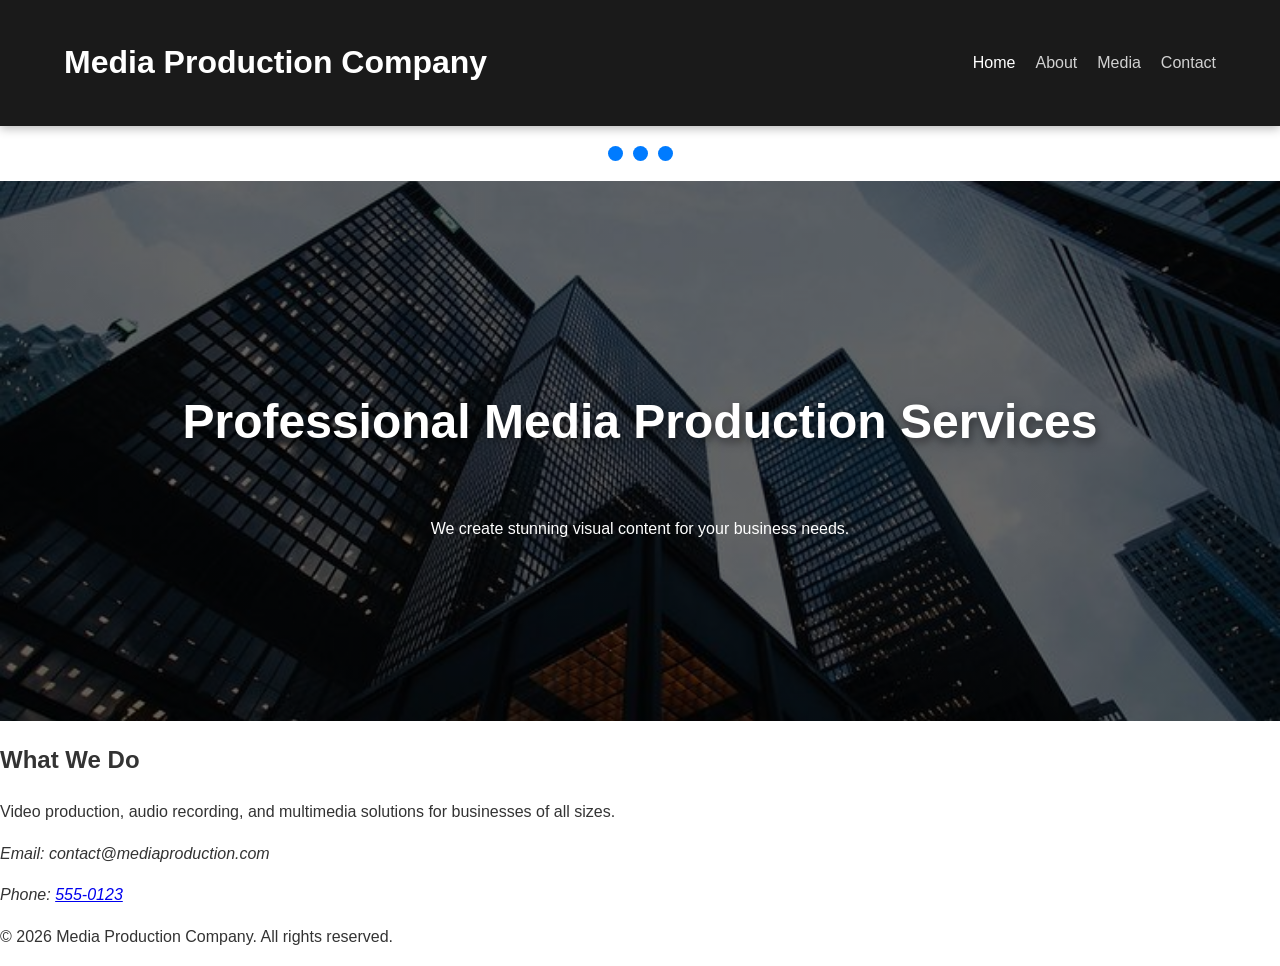
<file: index.html>
<!DOCTYPE html>
<html lang="en">
<head>
    <meta charset="UTF-8">
    <meta name="viewport" content="width=device-width, initial-scale=1.0">
    <meta name="description" content="Professional Media Production Services specializing in video production, audio recording, and multimedia solutions.">
    
    <title>Media Production</title>
    <link rel="stylesheet" href="css/styles.css">
</head>
<body>
    <header class="top">
        <h1>Media Production Company</h1>
        <nav class="nav">
            <ul>
                <li><a href="index.html" class="active">Home</a></li>
                <li><a href="about.html">About</a></li>
                <li><a href="media.html">Media</a></li>
                <li><a href="contact.html">Contact</a></li>
            </ul>
        </nav>
    </header>

    <main>
        <div class="loader-container">
            <div class="pulse-loader"></div>
            <div class="pulse-loader"></div>
            <div class="pulse-loader"></div>
        </div>
    
        <section class="hero">
            <h2>Professional Media Production Services</h2>
            <p>We create stunning visual content for your business needs.</p>
        </section>
        
        <article class="content">
            <h2>What We Do</h2>
            <p>Video production, audio recording, and multimedia solutions for businesses of all sizes.</p>
        </article>
    </main>
    
    <footer class="bottom">
        <address>
            <p>Email: contact@mediaproduction.com</p>
            <p>Phone: <a href="tel:5550123">555-0123</a></p>
        </address>
        <p>&copy; 2026 Media Production Company. All rights reserved.</p>
    </footer>
</body>
</html>
</file>
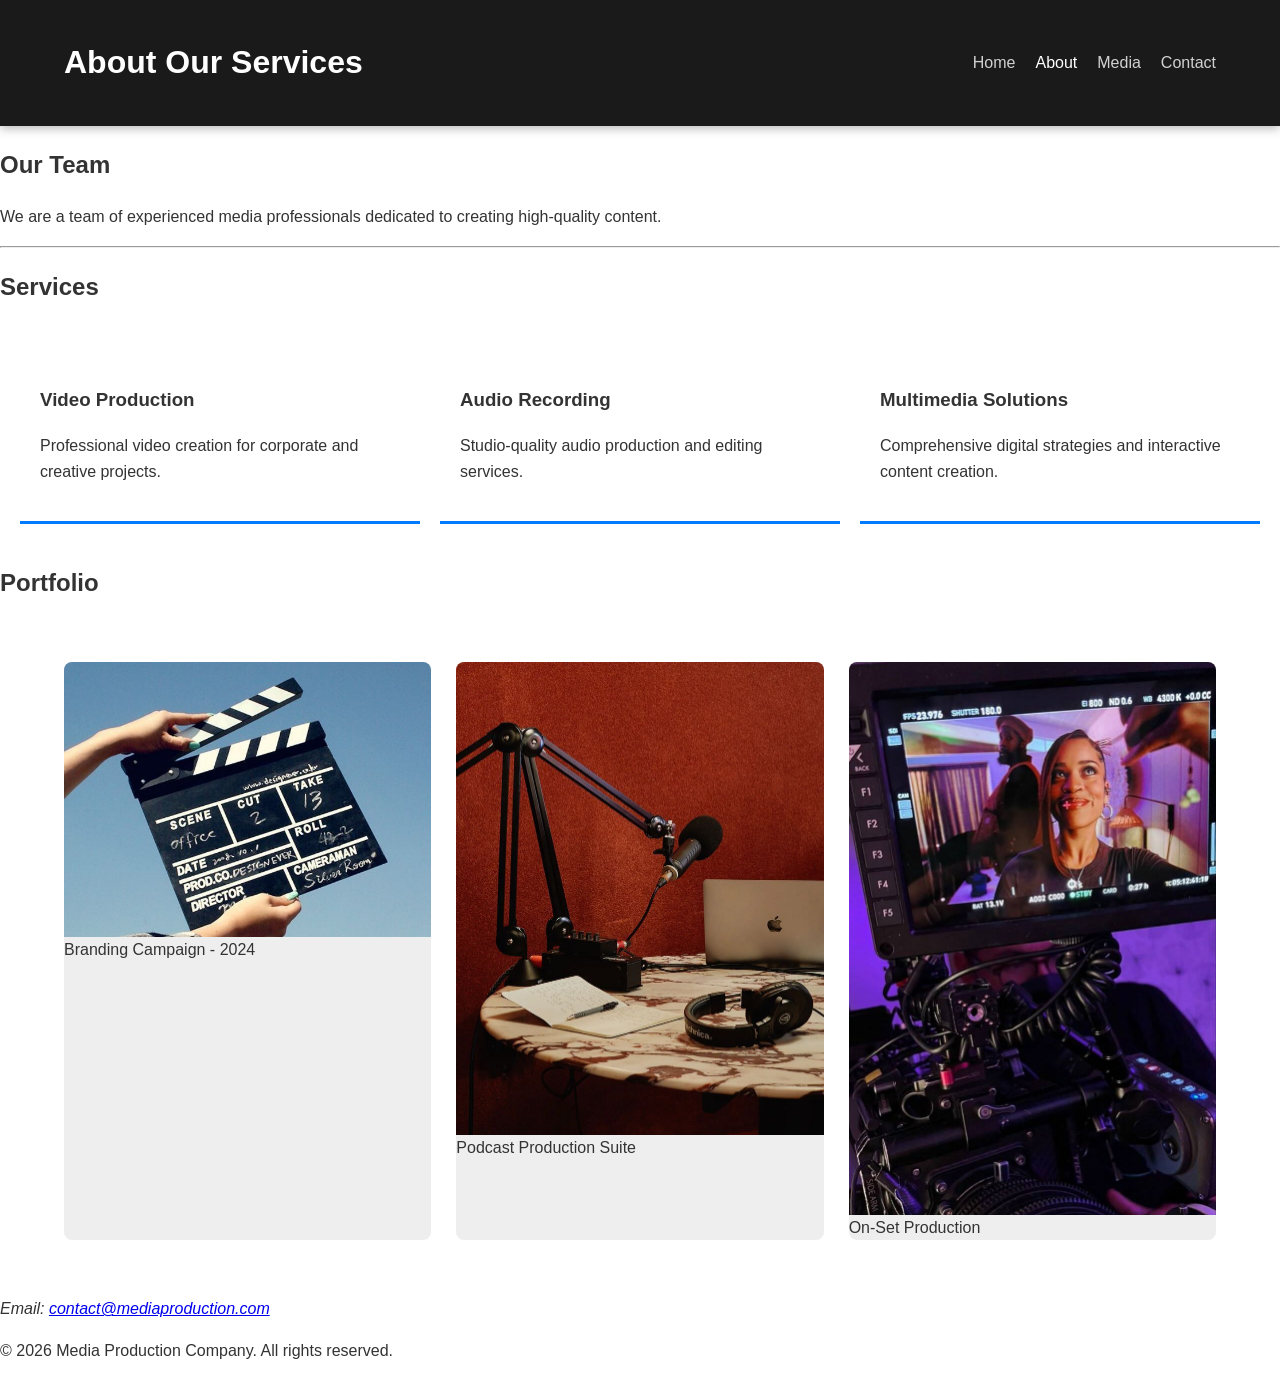
<file: about.html>
<!DOCTYPE html>
<html lang="en">
<head>
    <meta charset="UTF-8">
    <meta name="viewport" content="width=device-width, initial-scale=1.0">
    <meta name="description" content="Learn about our media production team and the professional video, audio, and multimedia services we provide.">

    <title>About Us</title>
    <link rel="stylesheet" href="css/styles.css">
</head>
<body>
     <header class="top">
        <h1>About Our Services</h1>
        <nav class="nav">
            <ul>
                <li><a href="index.html">Home</a></li>
                <li><a href="about.html" class="active">About</a></li>
                <li><a href="media.html">Media</a></li>
                <li><a href="contact.html">Contact</a></li>
            </ul>
        </nav>
    </header>
    
    <main>
        <section id="team">
            <h2>Our Team</h2>
            <p>We are a team of experienced media professionals dedicated to creating high-quality content.</p>
        </section>

        <hr>

        <section id="services">
            <h2>Services</h2>
            <div class="services-container">
                <article>
                    <h3>Video Production</h3>
                    <p>Professional video creation for corporate and creative projects.</p>
                </article>

                <article>
                    <h3>Audio Recording</h3>
                    <p>Studio-quality audio production and editing services.</p>
                </article>

                <article>
                    <h3>Multimedia Solutions</h3>
                    <p>Comprehensive digital strategies and interactive content creation.</p>
                </article>
            </div>
        </section>

        <section id="portfolio">
            <h2>Portfolio</h2>
            <div class="gallery">
                <figure>
                    <img src="images/work1.jpg" alt="Cinematography project for local brand">
                    <figcaption>Branding Campaign - 2024</figcaption>
                </figure>
                
                <figure>
                    <img src="images/work2.jpg" alt="Podcast recording session">
                    <figcaption>Podcast Production Suite</figcaption>
                </figure>
                
                <figure>
                    <img src="images/work3.jpg" alt="Behind the scenes of a music video">
                    <figcaption>On-Set Production</figcaption>
                </figure>
            </div>
        </section>
    </main>
    
    <footer class="bottom">
        <address>
            <p>Email: <a href="mailto:contact@mediaproduction.com">contact@mediaproduction.com</a></p>
        </address>
        <p>&copy; 2026 Media Production Company. All rights reserved.</p>
    </footer>
</body>
</html>
</file>
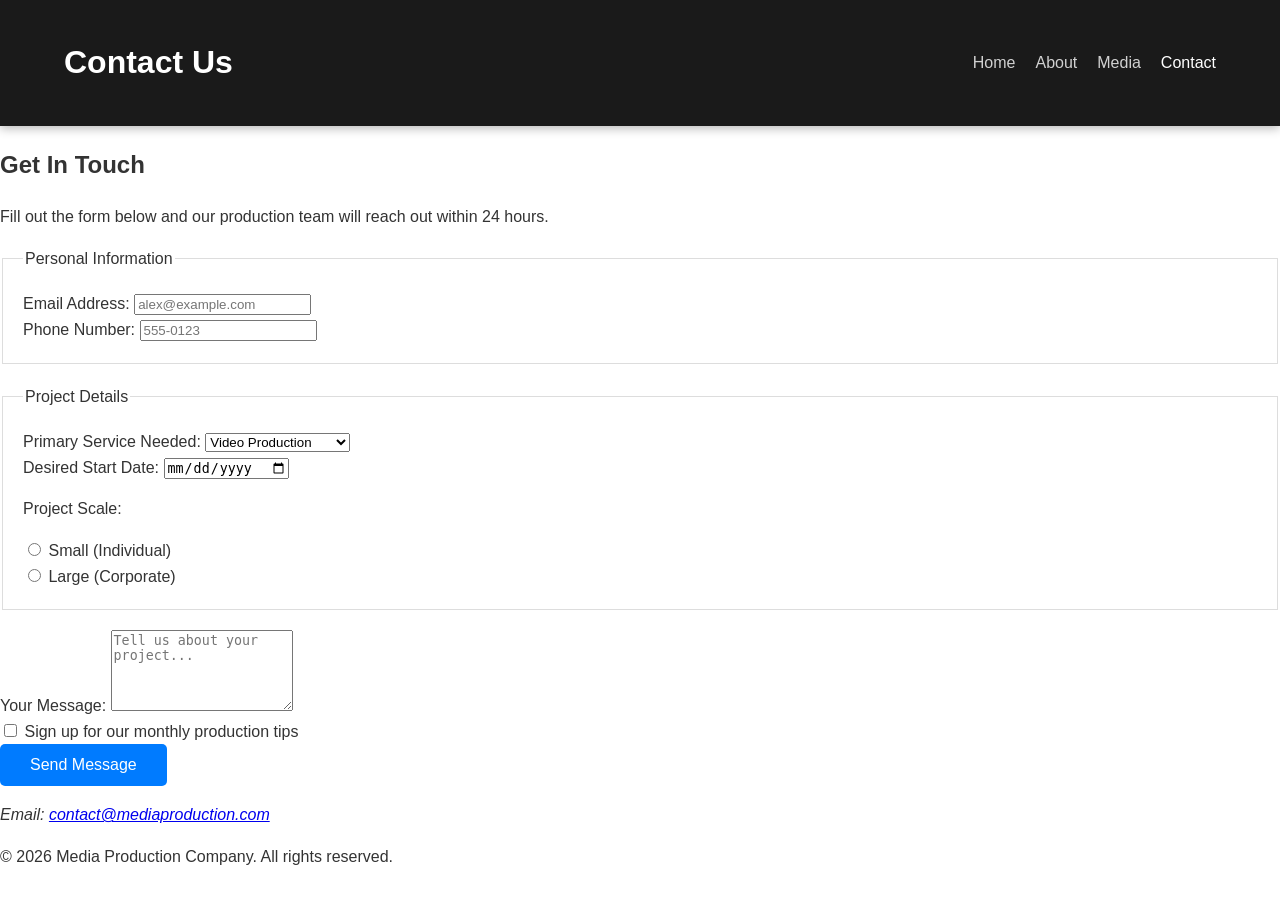
<file: contact.html>
<!DOCTYPE html>
<html lang="en">
<head>
    <meta charset="UTF-8">
    <meta name="viewport" content="width=device-width, initial-scale=1.0">
    <meta name="description" content="Contact Media Production Company for inquiries about video, audio, and multimedia projects. Get a quote today.">
    
    <title>Contact</title>
    <link rel="stylesheet" href="css/styles.css">
</head>
<body>
    <header class="top">
        <h1>Contact Us</h1>
        <nav class="nav">
            <ul>
                <li><a href="index.html">Home</a></li>
                <li><a href="about.html">About</a></li>
                <li><a href="media.html">Media</a></li>
                <li><a href="contact.html" class="active" aria-current="page">Contact</a></li>
            </ul>
        </nav>
    </header>
    
       <main>
        <section class="contact-form-section">
            <h2>Get In Touch</h2>
            <p>Fill out the form below and our production team will reach out within 24 hours.</p>

            <form action="contact.html" method="get">
                <fieldset>
                    <legend>Personal Information</legend>

                    <div class="form-group">
                        <label for="email">Email Address:</label>
                        <input type="email" id="email" name="email" placeholder="alex@example.com" required>
                    </div>

                    <div class="form-group">
                        <label for="phone">Phone Number:</label>
                        <input type="tel" id="phone" name="phone" placeholder="555-0123">
                    </div>
                    
                </fieldset>

                <fieldset>
                    <legend>Project Details</legend>
                    
                    <div class="form-group">
                        <label for="service-type">Primary Service Needed:</label>
                        <select id="service-type" name="service-type">
                            <option value="video">Video Production</option>
                            <option value="audio">Audio Recording</option>
                            <option value="multimedia">Multimedia Solutions</option>
                        </select>
                    </div>

                    <div class="form-group">
                        <label for="start-date">Desired Start Date:</label>
                        <input type="date" id="start-date" name="start-date">
                    </div>

                    <div class="form-group">
                        <p>Project Scale:</p>
                        <input type="radio" id="small" name="scale" value="small">
                        <label for="small">Small (Individual)</label><br>
                        <input type="radio" id="large" name="scale" value="large">
                        <label for="large">Large (Corporate)</label>
                    </div>
                </fieldset>

                <div class="form-group">
                    <label for="message">Your Message:</label>
                    <textarea id="message" name="message" rows="5" placeholder="Tell us about your project..." required></textarea>
                </div>

                <div class="form-group">
                    <input type="checkbox" id="newsletter" name="newsletter">
                    <label for="newsletter">Sign up for our monthly production tips</label>
                </div>

                <button type="submit">Send Message</button>
            </form>
        </section>
    </main>

    <footer class="bottom">
        <address>
            <p>Email: <a href="mailto:contact@mediaproduction.com">contact@mediaproduction.com</a></p>
        </address>
        <p>&copy; 2026 Media Production Company. All rights reserved.</p>
    </footer>
</body>
</html>
</file>
<file: css/styles.css>
/* Basic styles with multiple errors and missing features */
/* 1. Root Variables & Reset */
:root {
    --primary-color: #1a1a1a;
    --accent-color: #007bff;
    --text-light: #f4f4f4;
    --text-dark: #333;
    --transition-speed: 0.3s;
}

* {
    box-sizing: border-box;
}

body {
    font-family: 'Segoe UI', Arial, sans-serif;
    margin: 0;
    line-height: 1.6;
    color: var(--text-dark);
    overflow-x: hidden;
}

/* 2. Header & Flexbox Navigation (Layout 1) */
header.top {
    background-color: var(--primary-color);
    color: white;
    padding: 1rem 5%;
    display: flex;
    justify-content: space-between;
    align-items: center;
    flex-wrap: wrap;
    
    /* Sticky Fix */
    position: sticky;
    top: 0;
    width: 100%;
    z-index: 1000;
    box-shadow: 0 2px 10px rgba(0,0,0,0.3);
}

.nav ul {
    display: flex;
    list-style: none;
    gap: 20px;
    margin: 0;
    padding: 0;
}

/* Selector Types: Attribute & Pseudo-classes */
.nav a:not(.active) { opacity: 0.8; }

.nav a[href] {
    color: white;
    text-decoration: none;
    font-weight: 500;
    transition: color var(--transition-speed) ease, transform var(--transition-speed);
}

.nav a:hover {
    color: var(--accent-color);
    transform: scale(1.1); /* Transform 1 */
}


.hero {
    height: 60vh;
    display: flex;
    flex-direction: column;
    justify-content: center;
    align-items: center;
    text-align: center;
    background: linear-gradient(rgba(0,0,0,0.6), rgba(0,0,0,0.6)), url('../images/hero-bg.jpg') center/cover;
    color: white;
    padding: 20px;
}

.hero h2 {
    font-size: 3rem;
    text-shadow: 2px 4px 10px rgba(0,0,0,0.5); /* Text Effect */
    animation: slideIn 1s ease-out; /* Animation */
}

.gallery, .testimonial-grid {
    display: grid;
    grid-template-columns: repeat(auto-fit, minmax(300px, 1fr)); /* Responsive Grid */
    gap: 25px;
    padding: 40px 5%;
}

figure {
    margin: 0;
    overflow: hidden;
    border-radius: 8px;
    background: #eee;
    transition: box-shadow var(--transition-speed);
}

figure:hover {
    box-shadow: 0 10px 20px rgba(0,0,0,0.2);
}

figure img {
    width: 100%;
    display: block;
    transition: transform 0.5s ease;
}

figure:hover img {
    transform: rotate(2deg) scale(1.05); /* Transform 2 & 3 */
}

/* 5. Services Section (Flexbox Layout 2) */
.services-container {
    display: flex;
    justify-content: space-around;
    flex-wrap: wrap;
    gap: 20px;
    padding: 20px;
}

/* Child Selector & Combination Selectors */
.services-container > article {
    flex: 1 1 250px;
    padding: 20px;
    border-bottom: 3px solid var(--accent-color);
    background: #fff;
}

/* 6. Advanced Selectors & Form Styling */
fieldset {
    border: 1px solid #ddd;
    margin-bottom: 20px;
    padding: 20px;
}

input:focus, textarea:focus {
    outline: 2px solid var(--accent-color); /* Pseudo-class 2 */
    background-color: #f0f7ff;
    transition: all 0.2s; /* Transition */
}

button[type="submit"] {
    background-color: var(--accent-color);
    color: white;
    border: none;
    padding: 12px 30px;
    cursor: pointer;
    border-radius: 5px;
    font-size: 1rem;
}

button:active {
    transform: translateY(2px); 
}

/* 7. Keyframe Animation */
@keyframes slideIn {
    0% { opacity: 0; transform: translateY(-50px); }
    100% { opacity: 1; transform: translateY(0); }
}

/* --- BONUS: Creative Pulse Animation --- */
.loader-container {
    display: flex;
    justify-content: center;
    align-items: center;
    gap: 10px;
    padding: 20px;
}

.pulse-loader {
    width: 15px;
    height: 15px;
    background-color: var(--accent-color);
    border-radius: 50%;
    /* Keyframe Animation with 3 steps */
    animation: pulse-wave 1.2s infinite ease-in-out;
}

/* Staggering the animation for each dot */
.pulse-loader:nth-child(2) {
    animation-delay: 0.2s;
}

.pulse-loader:nth-child(3) {
    animation-delay: 0.4s;
}

@keyframes pulse-wave {
    0%, 100% {
        transform: scale(1);
        opacity: 0.3;
    }
    50% {
        transform: scale(1.5); /* Transform: Scale */
        opacity: 1;
        background-color: #0056b3; /* Color shift */
    }
}

/* 8. Responsive Design (Media Queries) */
@media (max-width: 768px) {
    header.top {
        flex-direction: column;
        text-align: center;
    }
    
    .nav ul {
        margin-top: 15px;
        gap: 10px;
    }

    .hero h2 {
        font-size: 2rem;
    }
}

/* Using nth-child for zebra striping testimonials */
.testimonial-grid figure:nth-child(even) {
    background-color: #f9f9f9;
}

/* Using :not selector */
.nav a:not(.active) {
    opacity: 0.8;
}
</file>
